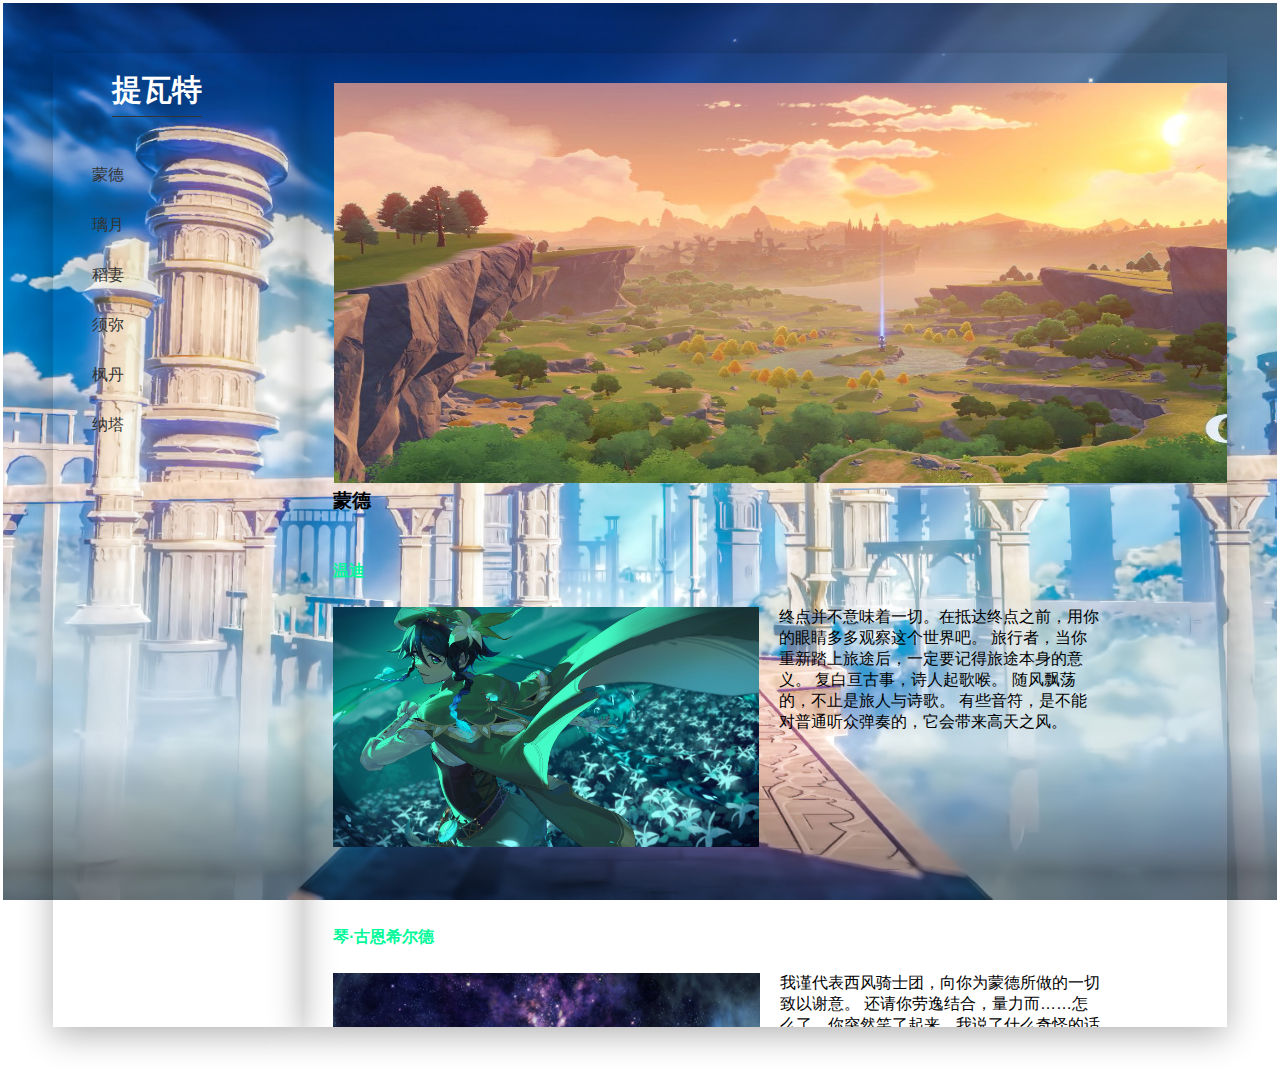
<file: index.html>
<!DOCTYPE html>
<html lang="en">
  <head>
    <meta charset="UTF-8">
    <meta name="viewport" content="width=device-width, initial-scale=1.0">
    <title>Teyvat</title>
    <link rel="stylesheet" href="main.css">
  </head>
  <body>
    <!-- SideBar Toggle -->
    <input type="checkbox" id="Teyvat">

    <!-- Close button checkbox -->
    <input type="checkbox" id="close-content">

    <!-- Hidden Navigation -->
    <input type="radio" id="pageMondstadt" name="nav" checked>
    <input type="radio" id="pageLiYue" name="nav">
    <input type="radio" id="pageInazuma" name="nav">
    <input type="radio" id="pageSumeru" name="nav">
    <input type="radio" id="pageFontaine" name="nav">
    <input type="radio" id="pageNatlan" name="nav">

    <!-- SideBar Navigation -->
    <div class="postcardContainer">
      <nav class="Sidebar">
        <label for="Teyvat">
          <h1>提瓦特</h1>
        </label>

        <div class="Maps">
          <ul>
            <li>
              <label for="pageMondstadt">
                <span class="placeTitle">蒙德</span>
              </label>
            </li>
            <li>
              <label for="pageLiYue">
                <span class="placeTitle">璃月</span>
              </label>
            </li>
            <li>
              <label for="pageInazuma">
                <span class="placeTitle">稻妻</span>
              </label>
            </li>
            <li>
              <label for="pageSumeru">
                <span class="placeTitle">须弥</span>
              </label>
            </li>
            <li>
              <label for="pageFontaine">
                <span class="placeTitle">枫丹</span>
              </label>
            </li>
            <li>
              <label for="pageNatlan">
                <span class="placeTitle">纳塔</span>
            </label>
            </li>
          </ul>
        </div>
      </nav>

      <!-- Postcard Content -->
      <main class="mainContent"> 
        <section id="Mondstadt" class="content-section">
          <div class="landmarkTitle">
            <img src="ImageWorldLand/mondstadt.jpg" alt="mondstadt.jpg" class="landmarkImage">
            <p>蒙德</p>
          </div>
          <div class="characterIntro">
            <div class="Ms-cName">
              <p>温迪</p>
            </div>
            <picture class="Anemo">
              <source
                srcset="ImageCharacter/Venti.jpg 6244w 3508h"
                sizes="(max-width: 1500px, max-height: 1000px) 1200px, 700px"
                type="image/jpg">
              <img src="ImageCharacter/Venti.jpg" alt="Venti.jpg">
              <aside>
                <p>终点并不意味着一切。在抵达终点之前，用你的眼睛多多观察这个世界吧。 旅行者，当你重新踏上旅途后，一定要记得旅途本身的意义。 
                复白亘古事，诗人起歌喉。 随风飘荡的，不止是旅人与诗歌。 有些音符，是不能对普通听众弹奏的，它会带来高天之风。</p>
              </aside>
            </picture>
          </div>

          <div class="characterIntro">
            <div class="Ms-cName">
              <p>琴·古恩希尔德</p>
            </div>
            <picture class="Anemo">
              <source
                srcset="ImageCharacter/Jean.jpg 1920w 1080h"
                sizes="(max-width: 1500px, max-height: 1000px) 1200px, 700px"
                type="image/jpg">
              <img src="ImageCharacter/Jean.jpg" alt="Jean.jpg">
              <aside>
                <p>我谨代表西风骑士团，向你为蒙德所做的一切致以谢意。
                还请你劳逸结合，量力而……怎么了，你突然笑了起来，我说了什么奇怪的话吗？</p>
                <p>「蒲公英，蒲公英，跟风一起，到远方去吧。」……它乘上风，说不定连天空岛都能飞到呢。</p>
              </aside>
            </picture>
          </div>

          <div class="characterIntro">
            <div class="Ms-cName">
              <p>优菈·劳伦斯</p>
            </div>
            <picture class="Anemo">
              <source
                srcset="ImageCharacter/Eula.jpg 1920w 1317h"
                sizes="(max-width: 1500px, max-height: 1000px) 1200px, 700px"
                type="image/jpg">
              <img src="ImageCharacter/Eula.jpg" alt="Eula.jpg">
              <aside>
                <p>我的骨哨能吹出各种音色，迷惑敌人，相当实用。我经常用它吹奏海浪的声音，「浪花骑士」的称号就是这样来的。
                但没人在乎，这骨哨的技艺起源于璃月。毕竟他们也不会去深究…一个被蒙德排斥的罪人，找了个被人遗忘的璃月人当老师嘛。</p>
                <p>劳伦斯家的传统倒也不全是糟粕，至少「祭礼之舞」纯净而高洁，让我心境平和，给过我不少慰藉。
                这么多年来，我一直没有放下它，每个舞步都刻进了我的身体…所以，言归正传，想要学到只属于我的「西风剑术」，还得先过舞蹈这关。</p>
              </aside>
            </picture>
          </div>
        </section>

        <section id="LiYue" class="content-section">
          <div class="landmarkTitle">
            <img src="ImageWorldLand/liyue.jpg" alt="liyue.jpg" class="landmarkImage">
            <p>璃月</p>
          </div>
          <div class="characterIntro">
            <div class="Ly-cName">
              <p>钟离</p>
            </div>
            <picture class="Geo">
              <source
                srcset="ImageCharacter/ZhongLi.webp 3840w 2160h"
                sizes="(max-width: 1500px, max-height: 1000px) 1200px, 700px"
                type="image/webp">
              <img src="ImageCharacter/ZhongLi.webp" alt="ZhongLi.webp">
              <aside>
                <p>欲买桂花同载酒...只可惜故人，何日再见呢?</p>
                <p>在你通向那个人的路上，也许会有更多困难，但只要你坚信这条路通往「正确』，一切就有意义,</p>
                <p>旅程总有一天会迎来终点，不必匆忙</p>
              </aside>
            </picture>
          </div>

          <div class="characterIntro">
            <div class="Ly-cName">
              <p>申鹤</p>
            </div>
            <picture class="Geo">
              <source
                srcset="ImageCharacter/ShenHe.jpg 1920w 1080h"
                sizes="(max-width: 1500px, max-height: 1000px) 1200px, 700px"
                type="image/jpg">
              <img src="ImageCharacter/ShenHe.jpg" alt="ShenHe.jpg">
              <aside>
                <p>为什么说「初雪多浪漫」？那处山巅日日下雪，何日才算是初雪？我不理解，请你告诉我。</p>
                <p>「受我恩惠的人叫我仙人，被我惩罚的人喊我魔女，呵…不管是仙是魔，终究都是跟凡人不同的异类罢了…</p>
              </aside>
            </picture>
          </div>
        </section>

        <section id="Inazuma" class="content-section">
          <div class="landmarkTitle">
            <img src="ImageWorldLand/inazuma.webp" alt="inazuma.webp" class="landmarkImage">
            <p>稻妻</p>
          </div>
          <div class="characterIntro">
            <div class="Iz-cName">
              <p>雷电影</p>
            </div>
            <picture class="Electro">
              <source
                srcset="ImageCharacter/RaidenShogun.jpg 1920w 1080h"
                sizes="(max-width: 1500px, max-height: 1000px) 1200px, 700px"
                type="image/jpg">
              <img src="ImageCharacter/RaidenShogun.jpg" alt="RaidenShogun.jpg">
              <aside>
                <p>浮世景色，百千年依旧，人之在世，却如白鹿语泡影，虚无。</p>
                <p>此身应许臣民一梦，即是千世万代不变不移的「永恒」！</p>
              </aside>
            </picture>
          </div>

          <div class="characterIntro">
            <div class="Iz-cName">
              <p>八重神子</p>
            </div>
            <picture class="Electro">
              <source
                srcset="ImageCharacter/YaeMiko.webp 4096w 2346h"
                sizes="(max-width: 1500px, max-height: 1000px) 1200px, 700px"
                type="image/webp">
              <img src="ImageCharacter/YaeMiko.webp" alt="YaeMiko.webp">
              <aside>
                <p>与我而言，不变也是一种美好，哎呀，可尘世那是如此不变之物。</p>
                <p>所谓的永恒，就是不再失去已拥有之物，但从别的角度说，也放弃了得到更多的可能，
                不过世事总是如此，没人能够得到全部。</p>
              </aside>
            </picture>
          </div>
        </section>

        <section id="Sumeru" class="content-section">
          <div class="landmarkTitle">
            <img src="ImageWorldLand/sumeru.jpg" alt="sumeru.jpg" class="landmarkImage">
            <p>须弥</p>
          </div>
          <div class="characterIntro">
            <div class="Sm-cName">
              <p>纳西妲</p>
            </div>
            <picture class="Dendro">
              <source
                srcset="ImageCharacter/Nahida.jpg 3840w 2160h"
                sizes="(max-width: 1500px, max-height: 1000px) 1200px, 700px"
                type="image/jpg">
              <img src="ImageCharacter/Nahida.jpg" alt="Nahida.jpg">
              <aside>
                <p>出于保护自己的理由，人们会远离痛苦，拥抱安逸，这是人类的本能，也是弱点之一，
                但为什么有那么多人，明知危险，却奋力向前，为什么明知痛苦仍然会迎难而上，
                因为人类不只是为了自己而活着，他们有家人，有挚爱，有朋友，有家园，有尚未实现的人生理想，生命的道路非常漫长，我们都很难看到终点……</p>
                <p>很多时候，我们直到经受切肤之痛，才不得不直视自身的懒惰，愚昧，鲁莽或傲慢。
                但大可不必为此懊悔，我们无法观测未来的所有可能性，只能靠这样略显笨拙的方式获取知识。学费而已，再正常不过啦。</p>
                <p>——自我并非生命意义的全部，每一次行动都是对自我与世界的塑造。</p>
                <p>不是所有折翼坠落的鹰，都能腾空而起， 但如果不冒这个险，那就永远碰不到天空。</p>
              </aside>
            </picture>
          </div>
        </section>

        <section id="Fontaine" class="content-section">
          <div class="landmarkTitle">
            <img src="ImageWorldLand/fontaine.webp" alt="fontaine.webp" class="landmarkImage">
            <p>枫丹</p>
          </div>
          <div class="characterIntro">
            <div class="Ft-cName">
              <p>芙宁娜·德·枫丹</p>
            </div>
            <picture class="Hydro">
              <source
                srcset="ImageCharacter/Furina.jpeg 4096w 2048h"
                sizes="(max-width: 1500px, max-height: 1000px) 1200px, 700px"
                type="image/jpeg">
              <img src="ImageCharacter/Furina.jpeg" alt="Furina.jpeg">
              <aside>
                <p>感情最终都会回归人心，随时间逐渐沉淀。</p>
                <p>举起双手,有时可并不代表投降。</p>
                <p>把答案留给时间去验证吧。</p>
                <p>这世间最为精彩的，不就是属于人类的爱恨情仇吗？</p>
                <p>就像人类吃饭一样，明天也许吃不到，但今天能吃。就要继续吃。人们管这个叫生活。</p>
              </aside>
            </picture>
          </div>

          <div class="characterIntro">
            <div class="Ft-cName">
              <p>娜维娅·卡萨帕</p>
            </div>
            <picture class="Hydro">
              <source
                srcset="ImageCharacter/Navia.jpg 3840w 2160h"
                sizes="(max-width: 1500px, max-height: 1000px) 1200px, 700px"
                type="image/jpg">
              <img src="ImageCharacter/Navia.jpg" alt="Navia.jpg">
              <aside>
                <p>盲目乐观可不行，幸福的生活要靠自己的双手去争取！
                所以，来，握住我的双手，左右摇晃几下——怎么样，是不是很开心？</p>
                <p>久雨莲的颜色真好看啊。而且当你看到它们纷纷绽放的时候，就说明漫长的雨季终于过去了。</p>
                <p>人还是要有些浪漫情怀才行。春天的花，夏天的海，还有朋友的笑容，都不该是被忽略的景色。</p>
              </aside>
            </picture>
          </div>

          <div class="characterIntro">
            <div class="Ft-cName">
              <p>阿蕾奇诺</p>
            </div>
            <picture class="Hydro">
              <source
                srcset="ImageCharacter/Peruere.jpg 1920w 1080h"
                sizes="(max-width: 1500px, max-height: 1000px) 1200px, 700px"
                type="image/jpg">
              <img src="ImageCharacter/Peruere.jpg" alt="Peruere.jpg">
              <aside>
                <p>如果将世界比作舞台，每个人都要找好自己的位置。
                我更适合坐在观众席上，你呢？愿意坐在我的身旁，还是去登台亮相？</p>
                <p>生命短暂，如同烛火，何必执着于长久。</p>
              </aside>
            </picture>
          </div>
        </section>

        <section id="Natlan" class="content-section">
          <div class="landmarkTitle">
            <img src="ImageWorldLand/natlan.avif" alt="natlan.avif" class="landmarkImage">
            <p>纳塔</p>
          </div>
          <div class="characterIntro">
            <div class="Nt-cName">
              <p>玛薇卡</p>
            </div>
            <picture class="Pyro">
              <source
                srcset="ImageCharacter/Mavuika.webp 22000w 1100h"
                sizes="(max-width: 1500px, max-height: 1000px) 1200px, 700px"
                type="image/webp">
              <img src="ImageCharacter/Mavuika.webp" alt="Mavuika.webp">
              <aside>
                <p>无论何等渺小的火星,也终将被人注视</p>
                <p>即便是微小的火星，聚燃而起，也会化作盛大的烈焰</p>
                <p>成为火之前，请先为自我的存在而骄傲</p>
                <p>小时候我父亲告诉我，一个木桶能装多少水，取决于最短的那块木板，
                但如果想要不断进步，就要甘愿成为那块最短的木板——承认自我的不足，向优秀者请教，这样的人并不是失败者，而是进取者。</p>
                <p>星海幽暗，孤寂无垠，直到有人点燃了自我</p>
              </aside>
            </picture>
          </div>

          <div class="characterIntro">
            <div class="Nt-cName">
              <p>希诺宁</p>
            </div>
            <picture class="Pyro">
              <source srcset="ImageCharacter/Xilonen.jpg 728w 410h"
                      sizes="(max-width: 1500px, max-height: 1000px) 1200px, 700px"
                      type="image/jpeg">
              
              <img src="ImageCharacter/Xilonen.jpg" alt="Xilonen.jpg">
              <aside>
                <p>无论有多忙，也要为自己挤出休息的时间。一直工作个不停的话，身体和头脑就会接连罢工，在这种状态下，是不会做出好成果的。
                挤不出来时间？那你就说…我临时找你有事，到我的工坊来睡一会吧，我会帮你瞒过去的。</p>
                <p>我是搞不懂养绿植这件事了…我明明按照要求，三天浇一次水，五天除一次草，每周施肥两次，
                而且也严格保证了它们受到日照的时长…但我手里的这些绿植还是全都枯萎了。
                唉…难道养花种草这件事也要看运气？</p>
              </aside>
            </picture>
          </div>
        </section>
      </main>
    </div>
  </body>
</html>
</file>
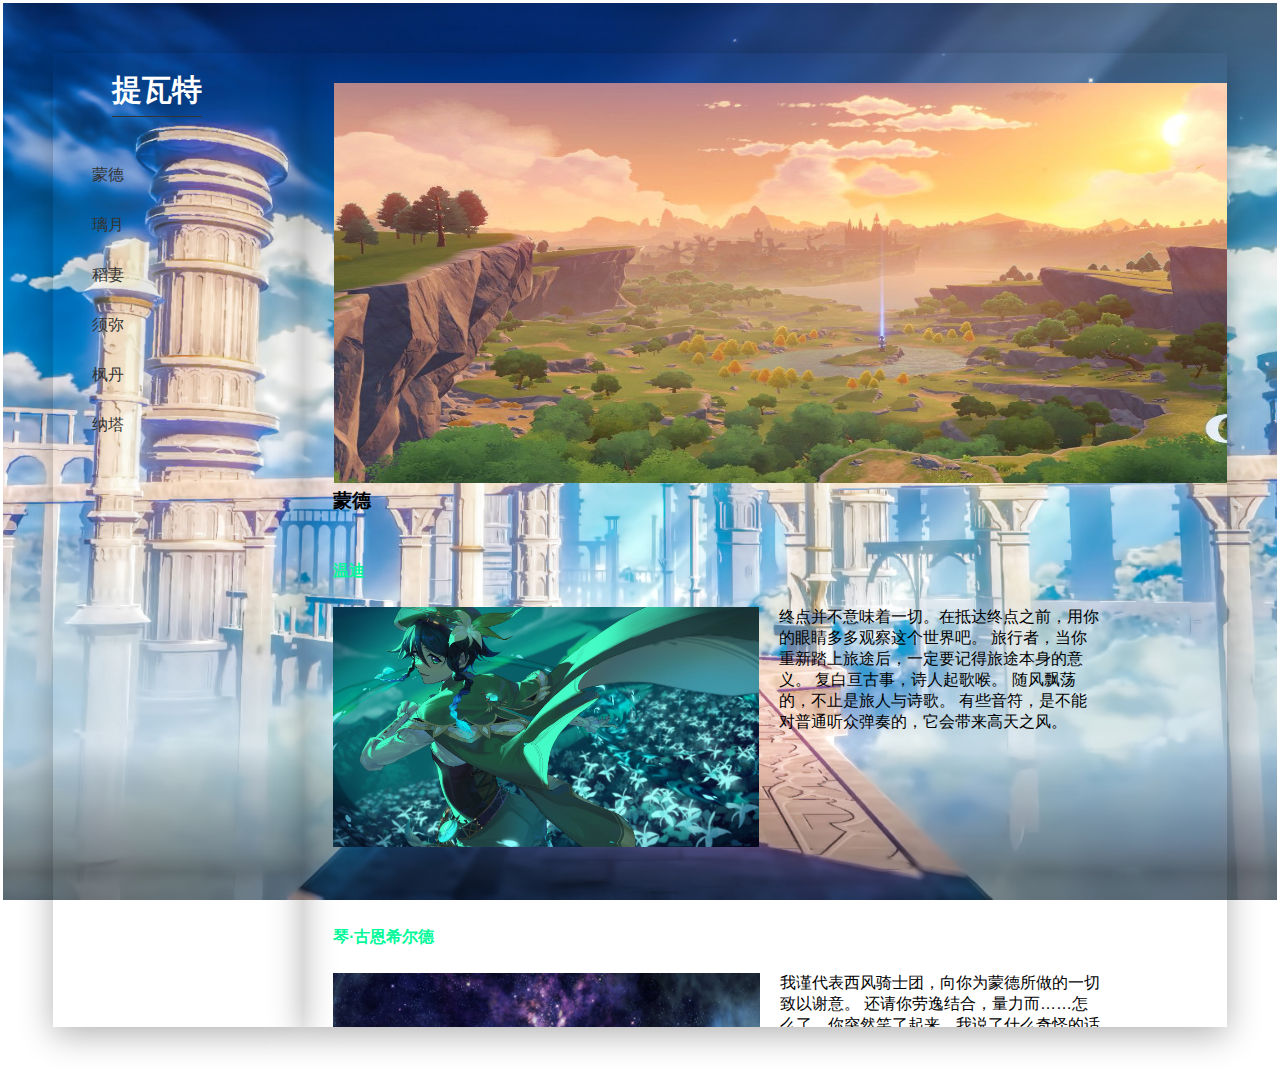
<file: main.html>
<!DOCTYPE html>
<html lang="en">
  <head>
    <meta charset="UTF-8">
    <meta name="viewport" content="width=device-width, initial-scale=1.0">
    <title>Teyvat</title>
    <link rel="stylesheet" href="main.css">
  </head>
  <body>
    <!-- SideBar Toggle -->
    <input type="checkbox" id="Teyvat">

    <!-- Close button checkbox -->
    <input type="checkbox" id="close-content">

    <!-- Hidden Navigation -->
    <input type="radio" id="pageMondstadt" name="nav" checked>
    <input type="radio" id="pageLiYue" name="nav">
    <input type="radio" id="pageInazuma" name="nav">
    <input type="radio" id="pageSumeru" name="nav">
    <input type="radio" id="pageFontaine" name="nav">
    <input type="radio" id="pageNatlan" name="nav">

    <!-- SideBar Navigation -->
    <div class="postcardContainer">
      <nav class="Sidebar">
        <label for="Teyvat">
          <h1>提瓦特</h1>
        </label>

        <div class="Maps">
          <ul>
            <li>
              <label for="pageMondstadt">
                <span class="placeTitle">蒙德</span>
              </label>
            </li>
            <li>
              <label for="pageLiYue">
                <span class="placeTitle">璃月</span>
              </label>
            </li>
            <li>
              <label for="pageInazuma">
                <span class="placeTitle">稻妻</span>
              </label>
            </li>
            <li>
              <label for="pageSumeru">
                <span class="placeTitle">须弥</span>
              </label>
            </li>
            <li>
              <label for="pageFontaine">
                <span class="placeTitle">枫丹</span>
              </label>
            </li>
            <li>
              <label for="pageNatlan">
                <span class="placeTitle">纳塔</span>
            </label>
            </li>
          </ul>
        </div>
      </nav>

      <!-- Postcard Content -->
      <main class="mainContent"> 
        <section id="Mondstadt" class="content-section">
          <div class="landmarkTitle">
            <img src="ImageWorldLand/mondstadt.jpg" alt="mondstadt.jpg" class="landmarkImage">
            <p>蒙德</p>
          </div>
          <div class="characterIntro">
            <div class="Ms-cName">
              <p>温迪</p>
            </div>
            <picture class="Anemo">
              <source
                srcset="ImageCharacter/Venti.jpg 6244w 3508h"
                sizes="(max-width: 1500px, max-height: 1000px) 1200px, 700px"
                type="image/jpg">
              <img src="ImageCharacter/Venti.jpg" alt="Venti.jpg">
              <aside>
                <p>终点并不意味着一切。在抵达终点之前，用你的眼睛多多观察这个世界吧。 旅行者，当你重新踏上旅途后，一定要记得旅途本身的意义。 
                复白亘古事，诗人起歌喉。 随风飘荡的，不止是旅人与诗歌。 有些音符，是不能对普通听众弹奏的，它会带来高天之风。</p>
              </aside>
            </picture>
          </div>

          <div class="characterIntro">
            <div class="Ms-cName">
              <p>琴·古恩希尔德</p>
            </div>
            <picture class="Anemo">
              <source
                srcset="ImageCharacter/Jean.jpg 1920w 1080h"
                sizes="(max-width: 1500px, max-height: 1000px) 1200px, 700px"
                type="image/jpg">
              <img src="ImageCharacter/Jean.jpg" alt="Jean.jpg">
              <aside>
                <p>我谨代表西风骑士团，向你为蒙德所做的一切致以谢意。
                还请你劳逸结合，量力而……怎么了，你突然笑了起来，我说了什么奇怪的话吗？</p>
                <p>「蒲公英，蒲公英，跟风一起，到远方去吧。」……它乘上风，说不定连天空岛都能飞到呢。</p>
              </aside>
            </picture>
          </div>

          <div class="characterIntro">
            <div class="Ms-cName">
              <p>优菈·劳伦斯</p>
            </div>
            <picture class="Anemo">
              <source
                srcset="ImageCharacter/Eula.jpg 1920w 1317h"
                sizes="(max-width: 1500px, max-height: 1000px) 1200px, 700px"
                type="image/jpg">
              <img src="ImageCharacter/Eula.jpg" alt="Eula.jpg">
              <aside>
                <p>我的骨哨能吹出各种音色，迷惑敌人，相当实用。我经常用它吹奏海浪的声音，「浪花骑士」的称号就是这样来的。
                但没人在乎，这骨哨的技艺起源于璃月。毕竟他们也不会去深究…一个被蒙德排斥的罪人，找了个被人遗忘的璃月人当老师嘛。</p>
                <p>劳伦斯家的传统倒也不全是糟粕，至少「祭礼之舞」纯净而高洁，让我心境平和，给过我不少慰藉。
                这么多年来，我一直没有放下它，每个舞步都刻进了我的身体…所以，言归正传，想要学到只属于我的「西风剑术」，还得先过舞蹈这关。</p>
              </aside>
            </picture>
          </div>
        </section>

        <section id="LiYue" class="content-section">
          <div class="landmarkTitle">
            <img src="ImageWorldLand/liyue.jpg" alt="liyue.jpg" class="landmarkImage">
            <p>璃月</p>
          </div>
          <div class="characterIntro">
            <div class="Ly-cName">
              <p>钟离</p>
            </div>
            <picture class="Geo">
              <source
                srcset="ImageCharacter/ZhongLi.webp 3840w 2160h"
                sizes="(max-width: 1500px, max-height: 1000px) 1200px, 700px"
                type="image/webp">
              <img src="ImageCharacter/ZhongLi.webp" alt="ZhongLi.webp">
              <aside>
                <p>欲买桂花同载酒...只可惜故人，何日再见呢?</p>
                <p>在你通向那个人的路上，也许会有更多困难，但只要你坚信这条路通往「正确』，一切就有意义,</p>
                <p>旅程总有一天会迎来终点，不必匆忙</p>
              </aside>
            </picture>
          </div>

          <div class="characterIntro">
            <div class="Ly-cName">
              <p>申鹤</p>
            </div>
            <picture class="Geo">
              <source
                srcset="ImageCharacter/ShenHe.jpg 1920w 1080h"
                sizes="(max-width: 1500px, max-height: 1000px) 1200px, 700px"
                type="image/jpg">
              <img src="ImageCharacter/ShenHe.jpg" alt="ShenHe.jpg">
              <aside>
                <p>为什么说「初雪多浪漫」？那处山巅日日下雪，何日才算是初雪？我不理解，请你告诉我。</p>
                <p>「受我恩惠的人叫我仙人，被我惩罚的人喊我魔女，呵…不管是仙是魔，终究都是跟凡人不同的异类罢了…</p>
              </aside>
            </picture>
          </div>
        </section>

        <section id="Inazuma" class="content-section">
          <div class="landmarkTitle">
            <img src="ImageWorldLand/inazuma.webp" alt="inazuma.webp" class="landmarkImage">
            <p>稻妻</p>
          </div>
          <div class="characterIntro">
            <div class="Iz-cName">
              <p>雷电影</p>
            </div>
            <picture class="Electro">
              <source
                srcset="ImageCharacter/RaidenShogun.jpg 1920w 1080h"
                sizes="(max-width: 1500px, max-height: 1000px) 1200px, 700px"
                type="image/jpg">
              <img src="ImageCharacter/RaidenShogun.jpg" alt="RaidenShogun.jpg">
              <aside>
                <p>浮世景色，百千年依旧，人之在世，却如白鹿语泡影，虚无。</p>
                <p>此身应许臣民一梦，即是千世万代不变不移的「永恒」！</p>
              </aside>
            </picture>
          </div>

          <div class="characterIntro">
            <div class="Iz-cName">
              <p>八重神子</p>
            </div>
            <picture class="Electro">
              <source
                srcset="ImageCharacter/YaeMiko.webp 4096w 2346h"
                sizes="(max-width: 1500px, max-height: 1000px) 1200px, 700px"
                type="image/webp">
              <img src="ImageCharacter/YaeMiko.webp" alt="YaeMiko.webp">
              <aside>
                <p>与我而言，不变也是一种美好，哎呀，可尘世那是如此不变之物。</p>
                <p>所谓的永恒，就是不再失去已拥有之物，但从别的角度说，也放弃了得到更多的可能，
                不过世事总是如此，没人能够得到全部。</p>
              </aside>
            </picture>
          </div>
        </section>

        <section id="Sumeru" class="content-section">
          <div class="landmarkTitle">
            <img src="ImageWorldLand/sumeru.jpg" alt="sumeru.jpg" class="landmarkImage">
            <p>须弥</p>
          </div>
          <div class="characterIntro">
            <div class="Sm-cName">
              <p>纳西妲</p>
            </div>
            <picture class="Dendro">
              <source
                srcset="ImageCharacter/Nahida.jpg 3840w 2160h"
                sizes="(max-width: 1500px, max-height: 1000px) 1200px, 700px"
                type="image/jpg">
              <img src="ImageCharacter/Nahida.jpg" alt="Nahida.jpg">
              <aside>
                <p>出于保护自己的理由，人们会远离痛苦，拥抱安逸，这是人类的本能，也是弱点之一，
                但为什么有那么多人，明知危险，却奋力向前，为什么明知痛苦仍然会迎难而上，
                因为人类不只是为了自己而活着，他们有家人，有挚爱，有朋友，有家园，有尚未实现的人生理想，生命的道路非常漫长，我们都很难看到终点……</p>
                <p>很多时候，我们直到经受切肤之痛，才不得不直视自身的懒惰，愚昧，鲁莽或傲慢。
                但大可不必为此懊悔，我们无法观测未来的所有可能性，只能靠这样略显笨拙的方式获取知识。学费而已，再正常不过啦。</p>
                <p>——自我并非生命意义的全部，每一次行动都是对自我与世界的塑造。</p>
                <p>不是所有折翼坠落的鹰，都能腾空而起， 但如果不冒这个险，那就永远碰不到天空。</p>
              </aside>
            </picture>
          </div>
        </section>

        <section id="Fontaine" class="content-section">
          <div class="landmarkTitle">
            <img src="ImageWorldLand/fontaine.webp" alt="fontaine.webp" class="landmarkImage">
            <p>枫丹</p>
          </div>
          <div class="characterIntro">
            <div class="Ft-cName">
              <p>芙宁娜·德·枫丹</p>
            </div>
            <picture class="Hydro">
              <source
                srcset="ImageCharacter/Furina.jpeg 4096w 2048h"
                sizes="(max-width: 1500px, max-height: 1000px) 1200px, 700px"
                type="image/jpeg">
              <img src="ImageCharacter/Furina.jpeg" alt="Furina.jpeg">
              <aside>
                <p>感情最终都会回归人心，随时间逐渐沉淀。</p>
                <p>举起双手,有时可并不代表投降。</p>
                <p>把答案留给时间去验证吧。</p>
                <p>这世间最为精彩的，不就是属于人类的爱恨情仇吗？</p>
                <p>就像人类吃饭一样，明天也许吃不到，但今天能吃。就要继续吃。人们管这个叫生活。</p>
              </aside>
            </picture>
          </div>

          <div class="characterIntro">
            <div class="Ft-cName">
              <p>娜维娅·卡萨帕</p>
            </div>
            <picture class="Hydro">
              <source
                srcset="ImageCharacter/Navia.jpg 3840w 2160h"
                sizes="(max-width: 1500px, max-height: 1000px) 1200px, 700px"
                type="image/jpg">
              <img src="ImageCharacter/Navia.jpg" alt="Navia.jpg">
              <aside>
                <p>盲目乐观可不行，幸福的生活要靠自己的双手去争取！
                所以，来，握住我的双手，左右摇晃几下——怎么样，是不是很开心？</p>
                <p>久雨莲的颜色真好看啊。而且当你看到它们纷纷绽放的时候，就说明漫长的雨季终于过去了。</p>
                <p>人还是要有些浪漫情怀才行。春天的花，夏天的海，还有朋友的笑容，都不该是被忽略的景色。</p>
              </aside>
            </picture>
          </div>

          <div class="characterIntro">
            <div class="Ft-cName">
              <p>阿蕾奇诺</p>
            </div>
            <picture class="Hydro">
              <source
                srcset="ImageCharacter/Peruere.jpg 1920w 1080h"
                sizes="(max-width: 1500px, max-height: 1000px) 1200px, 700px"
                type="image/jpg">
              <img src="ImageCharacter/Peruere.jpg" alt="Peruere.jpg">
              <aside>
                <p>如果将世界比作舞台，每个人都要找好自己的位置。
                我更适合坐在观众席上，你呢？愿意坐在我的身旁，还是去登台亮相？</p>
                <p>生命短暂，如同烛火，何必执着于长久。</p>
              </aside>
            </picture>
          </div>
        </section>

        <section id="Natlan" class="content-section">
          <div class="landmarkTitle">
            <img src="ImageWorldLand/natlan.avif" alt="natlan.avif" class="landmarkImage">
            <p>纳塔</p>
          </div>
          <div class="characterIntro">
            <div class="Nt-cName">
              <p>玛薇卡</p>
            </div>
            <picture class="Pyro">
              <source
                srcset="ImageCharacter/Mavuika.webp 22000w 1100h"
                sizes="(max-width: 1500px, max-height: 1000px) 1200px, 700px"
                type="image/webp">
              <img src="ImageCharacter/Mavuika.webp" alt="Mavuika.webp">
              <aside>
                <p>无论何等渺小的火星,也终将被人注视</p>
                <p>即便是微小的火星，聚燃而起，也会化作盛大的烈焰</p>
                <p>成为火之前，请先为自我的存在而骄傲</p>
                <p>小时候我父亲告诉我，一个木桶能装多少水，取决于最短的那块木板，
                但如果想要不断进步，就要甘愿成为那块最短的木板——承认自我的不足，向优秀者请教，这样的人并不是失败者，而是进取者。</p>
                <p>星海幽暗，孤寂无垠，直到有人点燃了自我</p>
              </aside>
            </picture>
          </div>

          <div class="characterIntro">
            <div class="Nt-cName">
              <p>希诺宁</p>
            </div>
            <picture class="Pyro">
              <source
                srcset="ImageCharacter/Xilonen.jpg 728w 410h"
                sizes="(max-width: 1500px, max-height: 1000px) 1200px, 700px"
                type="image/jpg">
              <img src="ImageCharacter/Xilonen.jpg" alt="Xilonen.jpg">
              <aside>
                <p>无论有多忙，也要为自己挤出休息的时间。一直工作个不停的话，身体和头脑就会接连罢工，在这种状态下，是不会做出好成果的。
                挤不出来时间？那你就说…我临时找你有事，到我的工坊来睡一会吧，我会帮你瞒过去的。</p>
                <p>我是搞不懂养绿植这件事了…我明明按照要求，三天浇一次水，五天除一次草，每周施肥两次，
                而且也严格保证了它们受到日照的时长…但我手里的这些绿植还是全都枯萎了。
                唉…难道养花种草这件事也要看运气？</p>
              </aside>
            </picture>
          </div>
        </section>
      </main>
    </div>
  </body>
</html>
</file>
<file: main.css>
* {
  box-sizing: border-box;
  margin: 0;
  padding: 0;
}

body {
  background-image: url(ImageWorldLand/teyvat.jpg);
  background-size: cover;
  background-position: center center;
  background-attachment: fixed;
  background-repeat: no-repeat;
  color: #fff;
  font-family: 'Segoe UI', Tahoma, Geneva, Verdana, sans-serif;
}

.postcardContainer {
  border-style: solid;
  display: flex;
  height: 120vh;
  padding: 50px;
}

input[type="radio"], input[type="checkbox"] {
  display: none;
}

/* SideBar Area */
.Sidebar {
  box-shadow: 0 8px 32px rgba(0, 0, 0, 0.3);
  padding: 20px;
  transition: height 0.4s ease;
  width: 250px;
}

#Teyvat:checked ~ .postcardContainer .Sidebar {
  height: 100px;
}

.Maps {
  max-height: 500px;
  opacity: 1;
  overflow: hidden;
  transition: max-height 0.4s ease;
}


#Teyvat:checked ~ .postcardContainer .Sidebar .Maps {
  max-height: 0;
  opacity: 0;
}

#Teyvat:checked ~ .postcardContainer .Sidebar h1 .Maps {
  opacity: 1;
  visibility: visible;
}

#Teyvat:checked ~ .postcardContainer .Sidebar h1 {
  border-bottom: 1px solid #333;
  margin-bottom: 0;
}

.Sidebar h1 {
  align-items: center;
  border-bottom: 1px solid #333;
  color: #fff;
  cursor: pointer;
  display: flex;
  font-size: 30px;
  height: 2rem;
  gap: 10px;
  margin-bottom: 20px;
  margin-left: 20px;
  padding: 0 0 20px;
  transition: all 0.3s ease;
}

.Sidebar h1:hover {
  color: #ff0000;
}

.Sidebar ul {
  list-style: none;
}

.Sidebar li {
  margin-bottom: 5px;
}

.Sidebar label {
  align-items: center;
  border-left: 3px solid transparent;
  border-radius: 8px;
  color: #333;
  cursor: pointer;
  display: flex;
  gap: 12px;
  margin-bottom: 4px;
  padding: 12px 16px;
  transition: all 0.3s ease;
  user-select: none;
}

input[type="radio"]:checked + label {
  background-color: #333;
  border-left-color: #ff0000;
  color: #fff;
}

.placeTitle {
  white-space: nowrap;
}

.Maps label:hover {
  border-color: #ff0000;
  color: #ff0000; 
}

input[type="radio"]:checked + label {
  background-color: #333;
  border-left-color: #ff0000;
  color: #fff;
}

/* MainContent Area */
.mainContent {
  animation: slideInRight 0.4s ease-out;
  box-shadow: 0 8px 32px rgba(0, 0, 0, 0.3);
  display: none;
  flex: 1;
  overflow-y: auto;
  padding: 30px;
}

input[name="nav"]:checked ~ .postcardContainer .mainContent {
  display: block;
}

@keyframes slideInRight {
  from {
    opacity: 0;
    transform: translateX(50px);
  }
  to {
    opacity: 1;
    transform: translateX(0);
  }
}

.content-section {
  animation: fadeIn 0.5s ease-in;
  display: none;
}

input[name="nav"]:checked ~ .postcardContainer .mainContent .content-section {
  display: none;
}

#pageMondstadt:checked ~ .postcardContainer .mainContent #Mondstadt,
#pageLiYue:checked ~ .postcardContainer .mainContent #LiYue,
#pageInazuma:checked ~ .postcardContainer .mainContent #Inazuma,
#pageSumeru:checked ~ .postcardContainer .mainContent #Sumeru,
#pageFontaine:checked ~ .postcardContainer .mainContent #Fontaine,
#pageNatlan:checked ~ .postcardContainer .mainContent #Natlan {
  display: block;
}

@keyframes fadeIn {
  from { opacity: 0; transform: translateY(20px); }
  to { opacity: 1; transform: translateY(0); }
}

/* Inner PostCard Area */
.landmarkTitle {
  color: black;
  display: inline;
  font-size: larger;
  font-weight: bolder;
  margin-bottom: 10px;
  padding: 1px;
  transition: background-color 0.2s ease;
}

.landmarkImage {
  height: 400px;
  width: 70rem;
}

picture {
  display: flex;
  flex-direction: row;
  flex: 100px 5fr;
  margin-bottom: 5rem;
}

aside {
  color: black;
  margin-left: 20px;
  width: 100rem;
}

p {
  margin-bottom: 25px;
  width: 20rem;
}

.characterIntro {
  display: inline;
}


.Ms-cName {
  color: #00fa9a;
  font-weight: bolder;
}
.Anemo { 
  height: 15rem;
  margin-top: 15px;
}

.Ly-cName {
  color: #321414 ;
  font-weight: bolder;
}
.Geo {
  height: 15rem;
  margin-top: 15px;
}

.Iz-cName {
  color: #8a2be2 ;
  font-weight: bolder;
}
.Electro {
  height: 15rem;
  margin-top: 15px;
}

.Sm-cName {
  color: #228b22;
  font-weight: bolder;
}
.Dendro {
  height: 15rem;
  margin-top: 15px;
}

.Ft-cName {
  color: #1e90ff;
  font-weight: bolder;
}
.Hydro {
  height: 15rem;
  margin-top: 15px;
}

.Nt-cName {
  color: #FA4616;
  font-weight: bolder;
}
.Pyro {
  height: 15rem;
  margin-top: 15px;
  
}

/* Unique Instruction */
@media (max-width: 768px) {
  .postcardContainer {
    gap: 10px;
    padding: 10px;
  }

  .Sidebar {
    border-radius: 15px;
    min-height: 80px;
    padding: 15px;
    width: 200px;
  }

  #Teyvat:checked ~ .postcardContainer .Sidebar {
    height: 80px;
  }

  .mainContent {
    border-radius: 15px;
    padding: 20px;
  }
}

@media (max-width: 640px) {
  .postcardContainer {
    flex-direction: column;
    gap: 10px;
    padding: 10px;
  }

  .Sidebar {
    border-radius: 15px;
    height: auto !important;
    min-height: auto;
    width: 100% !important;
  }

  #Teyvat:checked ~ .postcardContainer .Sidebar {
    height: auto !important;
  }

  #Teyvat:checked ~ .postcardContainer .Sidebar .Maps {
    max-height: 500px;
    opacity: 1;
  }

  .mainContent {
    border-radius: 15px;
  }
}
</file>
